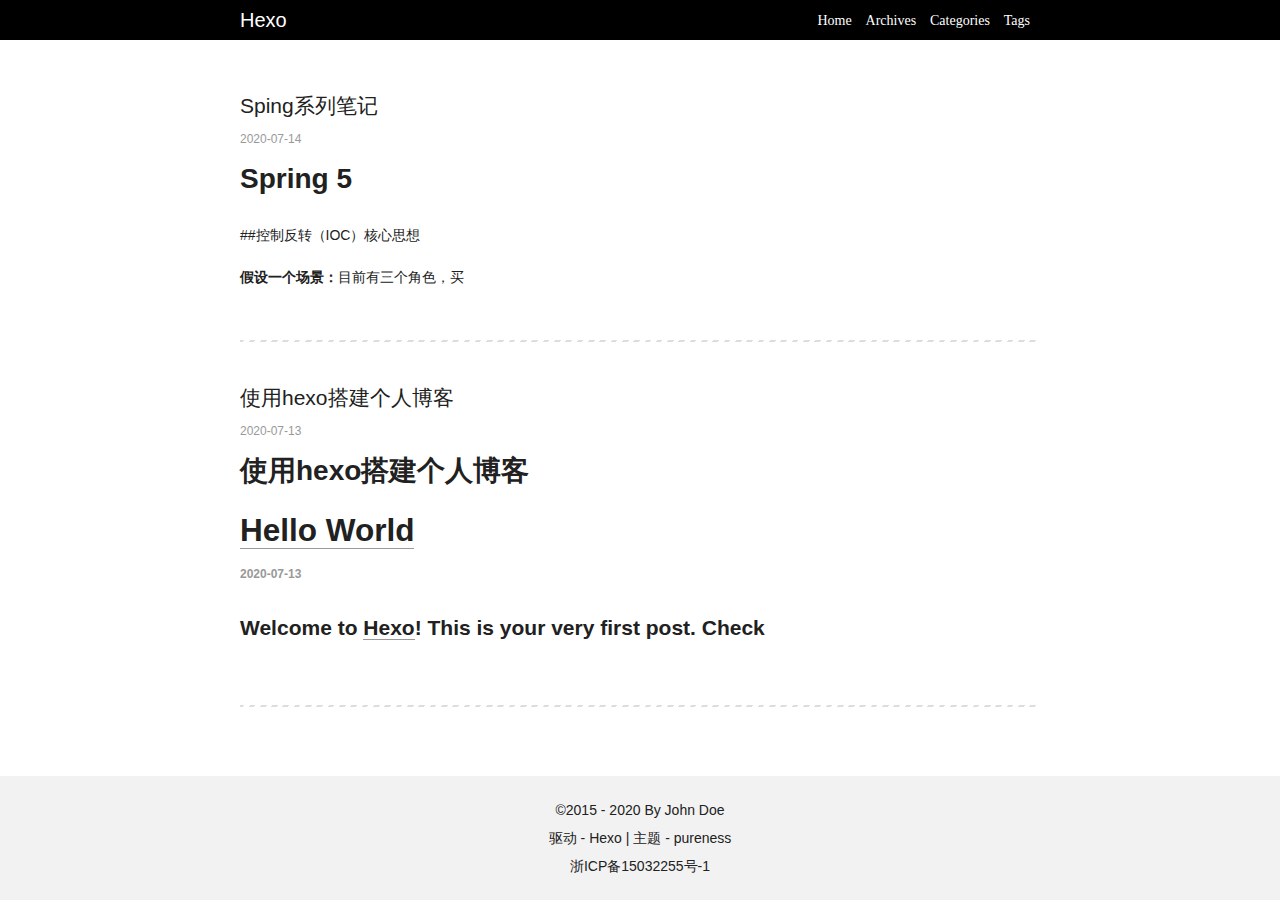
<file: index.html>
<!DOCTYPE html>
<html>
  <head>
  <meta http-equiv="content-type" content="text/html; charset=utf-8" />
  <meta
    content="width=device-width, initial-scale=1.0, maximum-scale=1.0, user-scalable=0"
    name="viewport"
  />
  <meta name="description" content="" />
  <meta
    name="keywords"
    content="Hexo|"
  />
  <link rel="shortcut icon" href="/img/logo.png" />
  <title>Hexo</title>
  
<link rel="stylesheet" href="/css/style.css">

<meta name="generator" content="Hexo 4.2.1"></head>

  <body>
    <div class="container">
      <header class="header">
  <div class="header-content">
    <div class="header-title">
      <a href="/" class="header-title-logo"
        >Hexo</a
      >
    </div>
    <nav class="header-navbar">
      <ul class="header-menu">
        
        <li class="header-menu-item">
          <a href="/"
            >Home</a
          >
        </li>
        
        <li class="header-menu-item">
          <a href="/archives"
            >Archives</a
          >
        </li>
        
        <li class="header-menu-item">
          <a href="/categories"
            >Categories</a
          >
        </li>
        
        <li class="header-menu-item">
          <a href="/tags"
            >Tags</a
          >
        </li>
        
      </ul>
    </nav>
  </div>
</header>

      <main class="main">
        <section class="posts">
  
  <article class="post">
    <div class="post-title">
      <a class="post-title-link" href="/2020/07/14/Sping%E7%B3%BB%E5%88%97%E7%AC%94%E8%AE%B0/"
        >Sping系列笔记</a
      >
    </div>
    <div class="post-meta">
  <span class="post-time">2020-07-14</span>
   
</div>

    <div class="post-content">
      
      <span><h1 id="Spring-5"><a href="#Spring-5" class="headerlink" title="Spring 5"></a>Spring 5</h1><p>##控制反转（IOC）核心思想</p>
<p><strong>假设一个场景：</strong>目前有三个角色，买</span>
      
    </div>
    
  </article>
  <hr />
  
  <article class="post">
    <div class="post-title">
      <a class="post-title-link" href="/2020/07/13/%E4%BD%BF%E7%94%A8hexo%E6%90%AD%E5%BB%BA%E4%B8%AA%E4%BA%BA%E5%8D%9A%E5%AE%A2/"
        >使用hexo搭建个人博客</a
      >
    </div>
    <div class="post-meta">
  <span class="post-time">2020-07-13</span>
   
</div>

    <div class="post-content">
      
      <span><h1 id="使用hexo搭建个人博客"><a href="#使用hexo搭建个人博客" class="headerlink" title="使用hexo搭建个人博客"></a>使用hexo搭建个人博客</h1><h2 id="1、安装node-js、npm、cnpm、Git"><a href="</span>
      
    </div>
    
  </article>
  <hr />
  
  <article class="post">
    <div class="post-title">
      <a class="post-title-link" href="/2020/07/13/hello-world/"
        >Hello World</a
      >
    </div>
    <div class="post-meta">
  <span class="post-time">2020-07-13</span>
   
</div>

    <div class="post-content">
      
      <span><p>Welcome to <a href="https://hexo.io/" target="_blank" rel="noopener">Hexo</a>! This is your very first post. Check <a href="https://hexo.io/docs/" target="_blank" rel="noopener" </span>
      
    </div>
    
  </article>
  <hr />
  
</section>



      </main>
      <footer class="footer">
  <div class="footer-content">
    <div class="copyright">
      ©2015 - 2020 By John Doe
    </div>
    <div class="framework-info">
      <span>驱动 - </span><a href="http://hexo.io" target="_blank" rel="noopener"><span>Hexo</span></a
      ><span class="footer-separator">&nbsp;|&nbsp;</span><span>主题 - </span
      ><a href="https://github.com/onfuns/hexo-theme-pureness"
        ><span>pureness</span></a
      >
    </div>
    
    <div class="footer_icp">
      <a href="http://www.beian.miit.gov.cn" target="_blank"
        >浙ICP备15032255号-1</a
      >
    </div>
    
  </div>
</footer>

    </div>
    
<script>
  var _hmt = _hmt || [];
  (function () {
    var hm = document.createElement("script");
    hm.src = "//hm.baidu.com/hm.js?093ed660ac2dc0f3049615032b6a24e5";
    var s = document.getElementsByTagName("script")[0];
    s.parentNode.insertBefore(hm, s);
  })();
</script>

<!---------------google------------------->


  </body>
</html>
</file>
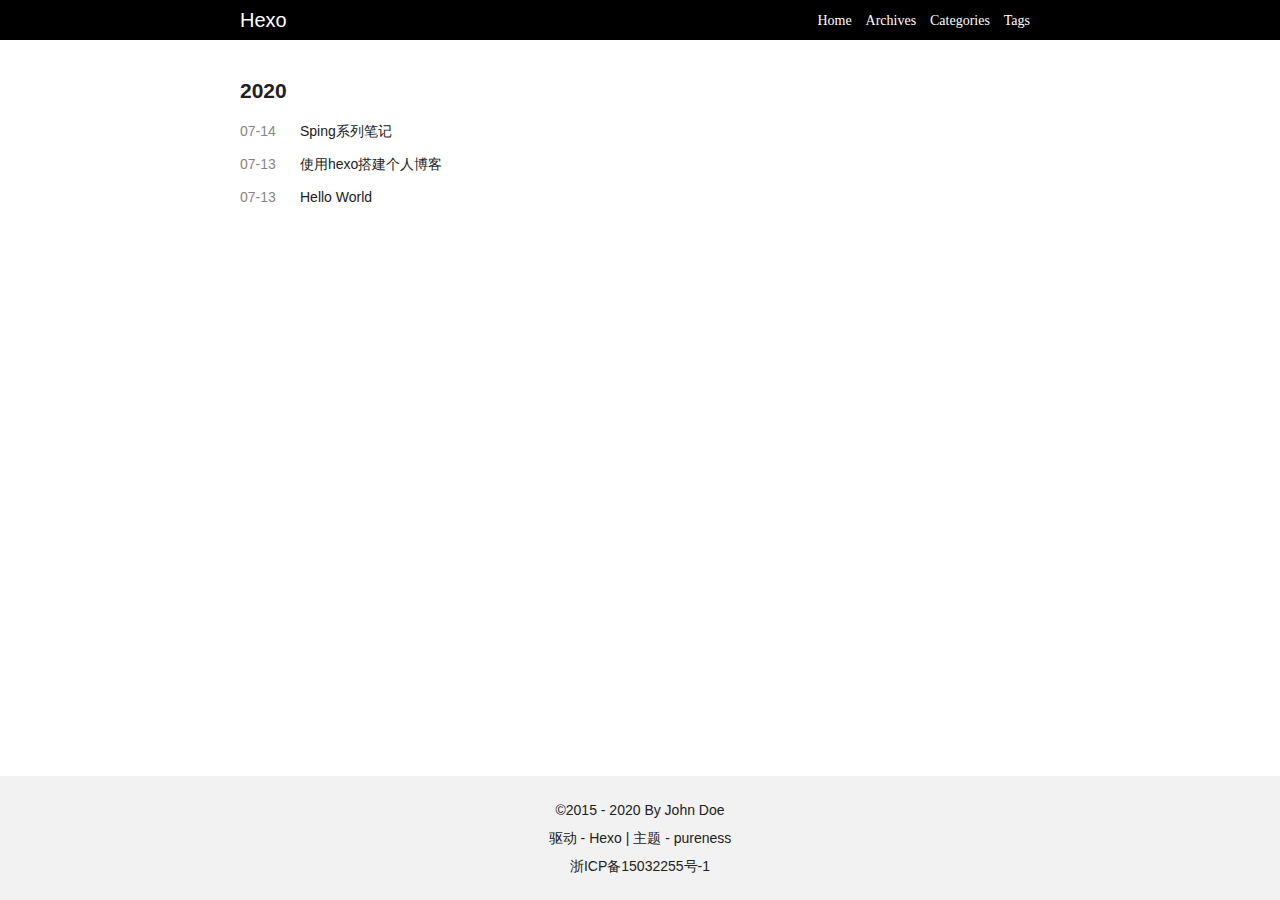
<file: archives/index.html>
<!DOCTYPE html>
<html>
  <head>
  <meta http-equiv="content-type" content="text/html; charset=utf-8" />
  <meta
    content="width=device-width, initial-scale=1.0, maximum-scale=1.0, user-scalable=0"
    name="viewport"
  />
  <meta name="description" content="" />
  <meta
    name="keywords"
    content="Hexo|"
  />
  <link rel="shortcut icon" href="/img/logo.png" />
  <title>Hexo</title>
  
<link rel="stylesheet" href="/css/style.css">

<meta name="generator" content="Hexo 4.2.1"></head>

  <body>
    <div class="container">
      <header class="header">
  <div class="header-content">
    <div class="header-title">
      <a href="/" class="header-title-logo"
        >Hexo</a
      >
    </div>
    <nav class="header-navbar">
      <ul class="header-menu">
        
        <li class="header-menu-item">
          <a href="/"
            >Home</a
          >
        </li>
        
        <li class="header-menu-item">
          <a href="/archives"
            >Archives</a
          >
        </li>
        
        <li class="header-menu-item">
          <a href="/categories"
            >Categories</a
          >
        </li>
        
        <li class="header-menu-item">
          <a href="/tags"
            >Tags</a
          >
        </li>
        
      </ul>
    </nav>
  </div>
</header>

      <main class="main">
        <section class="post-archive">
  <ul class="post-list-no-des">
  
  <div>
    
    <h2>2020</h2>
    
  </div>
  <li class="post-list-no-des-item">
    <span class="post-list-no-des-item-date"
      >07-14</span
    >
    <a class="post-title" href="/2020/07/14/Sping%E7%B3%BB%E5%88%97%E7%AC%94%E8%AE%B0/">Sping系列笔记</a>
  </li>
  
  <div>
    
  </div>
  <li class="post-list-no-des-item">
    <span class="post-list-no-des-item-date"
      >07-13</span
    >
    <a class="post-title" href="/2020/07/13/%E4%BD%BF%E7%94%A8hexo%E6%90%AD%E5%BB%BA%E4%B8%AA%E4%BA%BA%E5%8D%9A%E5%AE%A2/">使用hexo搭建个人博客</a>
  </li>
  
  <div>
    
  </div>
  <li class="post-list-no-des-item">
    <span class="post-list-no-des-item-date"
      >07-13</span
    >
    <a class="post-title" href="/2020/07/13/hello-world/">Hello World</a>
  </li>
  
</ul>
<script></script>

</section>



      </main>
      <footer class="footer">
  <div class="footer-content">
    <div class="copyright">
      ©2015 - 2020 By John Doe
    </div>
    <div class="framework-info">
      <span>驱动 - </span><a href="http://hexo.io" target="_blank" rel="noopener"><span>Hexo</span></a
      ><span class="footer-separator">&nbsp;|&nbsp;</span><span>主题 - </span
      ><a href="https://github.com/onfuns/hexo-theme-pureness"
        ><span>pureness</span></a
      >
    </div>
    
    <div class="footer_icp">
      <a href="http://www.beian.miit.gov.cn" target="_blank"
        >浙ICP备15032255号-1</a
      >
    </div>
    
  </div>
</footer>

    </div>
    
<script>
  var _hmt = _hmt || [];
  (function () {
    var hm = document.createElement("script");
    hm.src = "//hm.baidu.com/hm.js?093ed660ac2dc0f3049615032b6a24e5";
    var s = document.getElementsByTagName("script")[0];
    s.parentNode.insertBefore(hm, s);
  })();
</script>

<!---------------google------------------->


  </body>
</html>
</file>
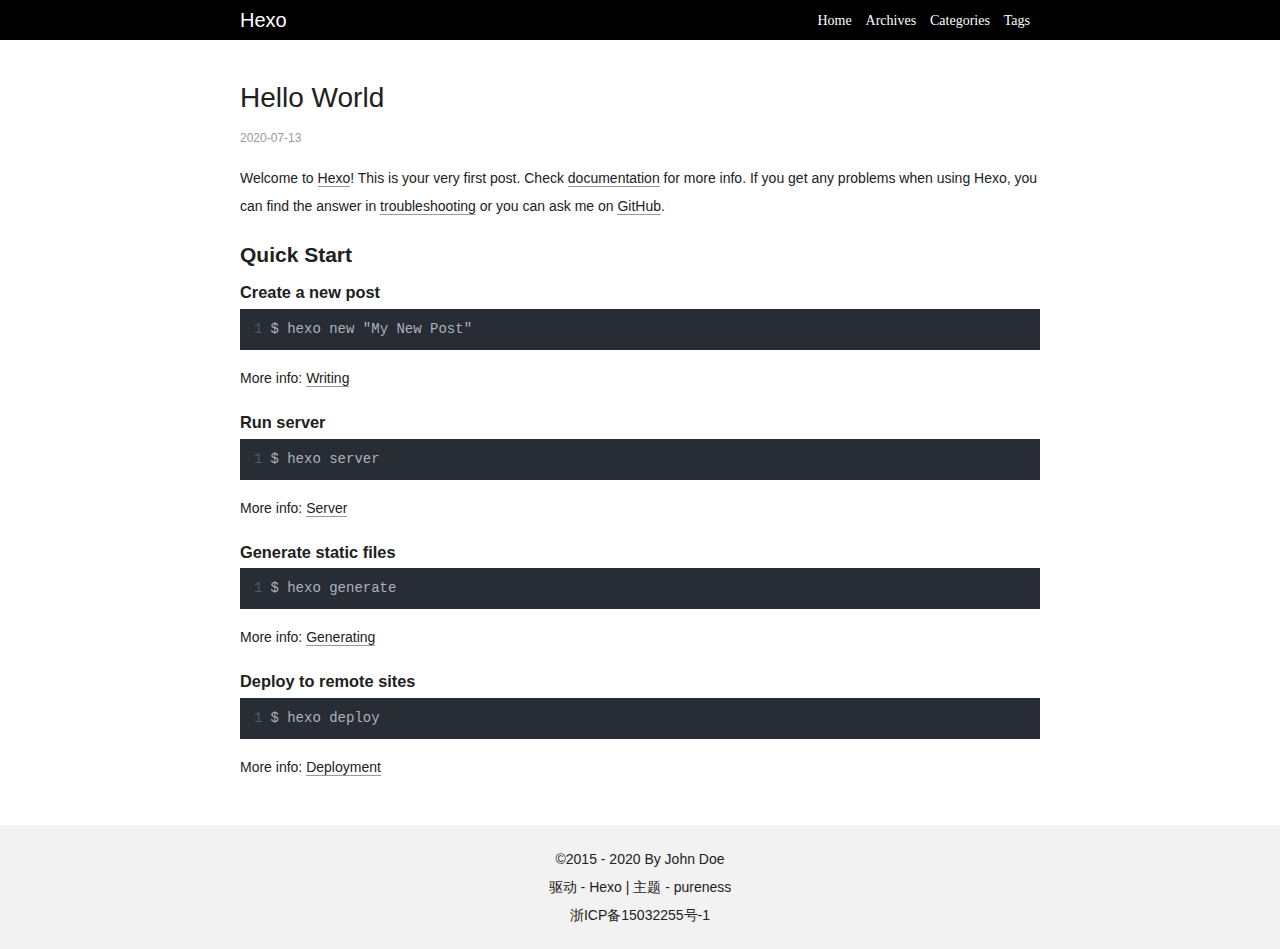
<file: 2020/07/13/hello-world/index.html>
<!DOCTYPE html>
<html>
  <head>
  <meta http-equiv="content-type" content="text/html; charset=utf-8" />
  <meta
    content="width=device-width, initial-scale=1.0, maximum-scale=1.0, user-scalable=0"
    name="viewport"
  />
  <meta name="description" content="" />
  <meta
    name="keywords"
    content="Hexo|"
  />
  <link rel="shortcut icon" href="/img/logo.png" />
  <title>Hexo</title>
  
<link rel="stylesheet" href="/css/style.css">

<meta name="generator" content="Hexo 4.2.1"></head>

  <body>
    <div class="container">
      <header class="header">
  <div class="header-content">
    <div class="header-title">
      <a href="/" class="header-title-logo"
        >Hexo</a
      >
    </div>
    <nav class="header-navbar">
      <ul class="header-menu">
        
        <li class="header-menu-item">
          <a href="/"
            >Home</a
          >
        </li>
        
        <li class="header-menu-item">
          <a href="/archives"
            >Archives</a
          >
        </li>
        
        <li class="header-menu-item">
          <a href="/categories"
            >Categories</a
          >
        </li>
        
        <li class="header-menu-item">
          <a href="/tags"
            >Tags</a
          >
        </li>
        
      </ul>
    </nav>
  </div>
</header>

      <main class="main">
        <article class="post-info">
  <h1 class="post-info-title">Hello World</h1>
  <div class="post-meta">
  <span class="post-time">2020-07-13</span>
   
</div>

  <div class="post-info-content">
    <p>Welcome to <a href="https://hexo.io/" target="_blank" rel="noopener">Hexo</a>! This is your very first post. Check <a href="https://hexo.io/docs/" target="_blank" rel="noopener">documentation</a> for more info. If you get any problems when using Hexo, you can find the answer in <a href="https://hexo.io/docs/troubleshooting.html" target="_blank" rel="noopener">troubleshooting</a> or you can ask me on <a href="https://github.com/hexojs/hexo/issues" target="_blank" rel="noopener">GitHub</a>.</p>
<h2 id="Quick-Start"><a href="#Quick-Start" class="headerlink" title="Quick Start"></a>Quick Start</h2><h3 id="Create-a-new-post"><a href="#Create-a-new-post" class="headerlink" title="Create a new post"></a>Create a new post</h3><figure class="highlight bash"><table><tr><td class="gutter"><pre><span class="line">1</span><br></pre></td><td class="code"><pre><span class="line">$ hexo new <span class="string">"My New Post"</span></span><br></pre></td></tr></table></figure>

<p>More info: <a href="https://hexo.io/docs/writing.html" target="_blank" rel="noopener">Writing</a></p>
<h3 id="Run-server"><a href="#Run-server" class="headerlink" title="Run server"></a>Run server</h3><figure class="highlight bash"><table><tr><td class="gutter"><pre><span class="line">1</span><br></pre></td><td class="code"><pre><span class="line">$ hexo server</span><br></pre></td></tr></table></figure>

<p>More info: <a href="https://hexo.io/docs/server.html" target="_blank" rel="noopener">Server</a></p>
<h3 id="Generate-static-files"><a href="#Generate-static-files" class="headerlink" title="Generate static files"></a>Generate static files</h3><figure class="highlight bash"><table><tr><td class="gutter"><pre><span class="line">1</span><br></pre></td><td class="code"><pre><span class="line">$ hexo generate</span><br></pre></td></tr></table></figure>

<p>More info: <a href="https://hexo.io/docs/generating.html" target="_blank" rel="noopener">Generating</a></p>
<h3 id="Deploy-to-remote-sites"><a href="#Deploy-to-remote-sites" class="headerlink" title="Deploy to remote sites"></a>Deploy to remote sites</h3><figure class="highlight bash"><table><tr><td class="gutter"><pre><span class="line">1</span><br></pre></td><td class="code"><pre><span class="line">$ hexo deploy</span><br></pre></td></tr></table></figure>

<p>More info: <a href="https://hexo.io/docs/one-command-deployment.html" target="_blank" rel="noopener">Deployment</a></p>

  </div>
</article>

      </main>
      <footer class="footer">
  <div class="footer-content">
    <div class="copyright">
      ©2015 - 2020 By John Doe
    </div>
    <div class="framework-info">
      <span>驱动 - </span><a href="http://hexo.io" target="_blank" rel="noopener"><span>Hexo</span></a
      ><span class="footer-separator">&nbsp;|&nbsp;</span><span>主题 - </span
      ><a href="https://github.com/onfuns/hexo-theme-pureness"
        ><span>pureness</span></a
      >
    </div>
    
    <div class="footer_icp">
      <a href="http://www.beian.miit.gov.cn" target="_blank"
        >浙ICP备15032255号-1</a
      >
    </div>
    
  </div>
</footer>

    </div>
    
<script>
  var _hmt = _hmt || [];
  (function () {
    var hm = document.createElement("script");
    hm.src = "//hm.baidu.com/hm.js?093ed660ac2dc0f3049615032b6a24e5";
    var s = document.getElementsByTagName("script")[0];
    s.parentNode.insertBefore(hm, s);
  })();
</script>

<!---------------google------------------->


  </body>
</html>
</file>
<file: css/style.css>
html {
  font-family: -apple-system, BlinkMacSystemFont, Segoe UI, Roboto, Helvetica Neue, Arial, Noto Sans, sans-serif, Apple Color Emoji, Segoe UI Emoji, Segoe UI Symbol, Noto Color Emoji;
  font-size: 20px;
}
body {
  color: #212121;
  font-size: 14px;
  line-height: 2;
}
html,
body {
  height: 100%;
}
body,
pre,
figure,
code,
tr,
td,
ul {
  margin: 0;
}
h1,
h2,
h3,
h4,
h5,
h6 {
  position: relative;
  margin: 0;
  color: #212121;
}
h1 {
  font-size: 2em;
}
hr {
  margin: 20px 0;
  height: 2px;
  border: none;
  background-color: #ddd;
  background-image: repeating-linear-gradient(-45deg, #fff, #fff 4px, transparent 4px, transparent 8px);
}
pre,
code {
  line-height: 1.5;
}
a {
  color: #212121;
  text-decoration: none;
}
a:hover {
  color: #888585;
}
blockquote {
  margin: 0;
  padding: 0 0.6rem;
  border-left: 0.2rem solid #dfe2e5;
  color: #212121;
}
.container {
  height: 100%;
}
.container code {
  padding: 0.1rem 0.2rem;
  background: rgba(27, 31, 35, 0.05);
  word-wrap: break-word;
  font-size: 14px;
}
.container .main {
  max-width: 40rem;
  margin: 0 auto;
  padding: 1.5rem 1rem;
  min-height: calc(100% - 11.2rem);
}
.header {
  background-color: #000;
  height: 2rem;
  display: flex;
}
.header-content {
  display: flex;
  flex: 1;
  align-items: center;
  justify-content: space-between;
  max-width: 40rem;
  margin: 0 auto;
  padding: 0 1rem;
}
.header-title-logo {
  color: #fff;
  font-size: 1rem;
  font-family: "Comic Sans MS", cursive, LiSu, sans-serif;
  text-decoration: none;
}
.header .header-menu {
  margin: 0;
  padding: 0;
}
.header .header-menu-item {
  display: inline-block;
  margin-right: 0.5rem;
}
.header .header-menu-item > a {
  font-family: Georgia, Cambria, Times New Roman, Times, serif;
  color: #fff;
  text-decoration: none;
}
.header .header-menu-item > a:hover {
  color: #f2f2f2;
}
.posts .post:first-child {
  margin-top: 0;
  border-top: none;
}
.posts .post {
  margin: 0.5rem auto;
  padding: 0.75rem 0px;
  background-color: #fff;
}
.posts .post-content a {
  border-bottom: 1px solid #999;
}
.posts .post-title {
  font-size: 1.5em;
}
.posts .post-title .post-title-link {
  transition: all 0.5s ease-in-out;
}
.posts .more {
  font-size: 12px;
  display: inline-block;
  padding: 0 0.5rem;
  height: 1.5rem;
  line-height: 1.5rem;
  background: #f2f2f2;
  color: #212121;
  text-align: center;
  transition: all 0.3s ease-in-out;
}
.posts .more:hover {
  background: #e6e5e5;
}
.posts > hr:nth-last-child(1) {
  display: none;
}
.post-meta {
  color: #999;
  font-size: 12px;
}
.post-meta a {
  color: inherit;
}
.post-meta-split {
  margin: 0 2px;
}
.post-info-title {
  font-weight: 400;
}
.post-info-content a {
  border-bottom: 1px solid #999;
}
.post-list-no-des {
  list-style: none;
  padding: 0;
}
.post-list-no-des-item {
  margin: 5px 0;
  display: flex;
}
.post-list-no-des-item-date {
  display: inline-block;
  margin-right: 10px;
  color: #888585;
  width: 50px;
}
.category-all .category-list-item {
  list-style: circle;
  margin-bottom: 5px;
}
.category-all .category-list-item a {
  border-bottom: 1px solid #888585;
  display: inline-block;
  line-height: 1.5;
}
.category-all .category-list-count {
  margin-left: 5px;
  color: #888585;
}
.category-all .category-list-count::before {
  content: "(";
}
.category-all .category-list-count::after {
  content: ")";
}
.tag-all .tag-list-item {
  list-style: circle;
  margin-bottom: 5px;
}
.tag-all .tag-list-item a {
  border-bottom: 1px solid #888585;
  display: inline-block;
  line-height: 1.5;
}
.tag-all .tag-list-count {
  margin-left: 5px;
  color: #888585;
}
.tag-all .tag-list-count::before {
  content: "(";
}
.tag-all .tag-list-count::after {
  content: ")";
}
.page-nav {
  padding: 0.5rem 0;
  text-align: center;
  background-color: #fff;
}
.page-nav .page-number {
  display: inline-block;
  margin: 0 0.2rem;
  min-width: 1.2rem;
  height: 1.2rem;
  text-align: center;
  line-height: 1.2rem;
}
.page-nav .current {
  background: #f2f2f2;
  cursor: default;
}
.page-nav .prev {
  float: left;
}
.page-nav .next {
  float: right;
}
/* @import "plugins/github-gist"; */
.highlight,
.hljs {
  display: block;
  overflow-x: auto;
  padding: 0.5em;
  color: #abb2bf;
  background: #282c34;
}
.hljs-keyword,
.hljs-operator {
  color: #f92672;
}
.hljs-pattern-match {
  color: #f92672;
}
.hljs-pattern-match .hljs-constructor {
  color: #61aeee;
}
.hljs-function {
  color: #61aeee;
}
.hljs-function .hljs-params {
  color: #a6e22e;
}
.hljs-function .hljs-params .hljs-typing {
  color: #fd971f;
}
.hljs-module-access .hljs-module {
  color: #7e57c2;
}
.hljs-constructor {
  color: #e2b93d;
}
.hljs-constructor .hljs-string {
  color: #9ccc65;
}
.hljs-comment,
.hljs-quote {
  color: #b18eb1;
  font-style: italic;
}
.hljs-doctag,
.hljs-formula {
  color: #c678dd;
}
.hljs-deletion,
.hljs-name,
.hljs-section,
.hljs-selector-tag,
.hljs-subst {
  color: #e06c75;
}
.hljs-literal {
  color: #56b6c2;
}
.hljs-addition,
.hljs-attribute,
.hljs-meta-string,
.hljs-regexp,
.hljs-string {
  color: #98c379;
}
.hljs-built_in,
.hljs-class .hljs-title {
  color: #e6c07b;
}
.hljs-attr,
.hljs-number,
.hljs-selector-attr,
.hljs-selector-class,
.hljs-selector-pseudo,
.hljs-template-variable,
.hljs-type,
.hljs-variable {
  color: #d19a66;
}
.hljs-bullet,
.hljs-link,
.hljs-meta,
.hljs-selector-id,
.hljs-symbol,
.hljs-title {
  color: #61aeee;
}
.hljs-emphasis {
  font-style: italic;
}
.hljs-strong {
  font-weight: 700;
}
.hljs-link {
  text-decoration: underline;
}
.highlight .gutter {
  padding: 0 5px;
  color: #4e5d65;
}
.footer {
  background-color: #f2f2f2;
}
.footer-content {
  padding: 1rem;
  text-align: center;
}
</file>
